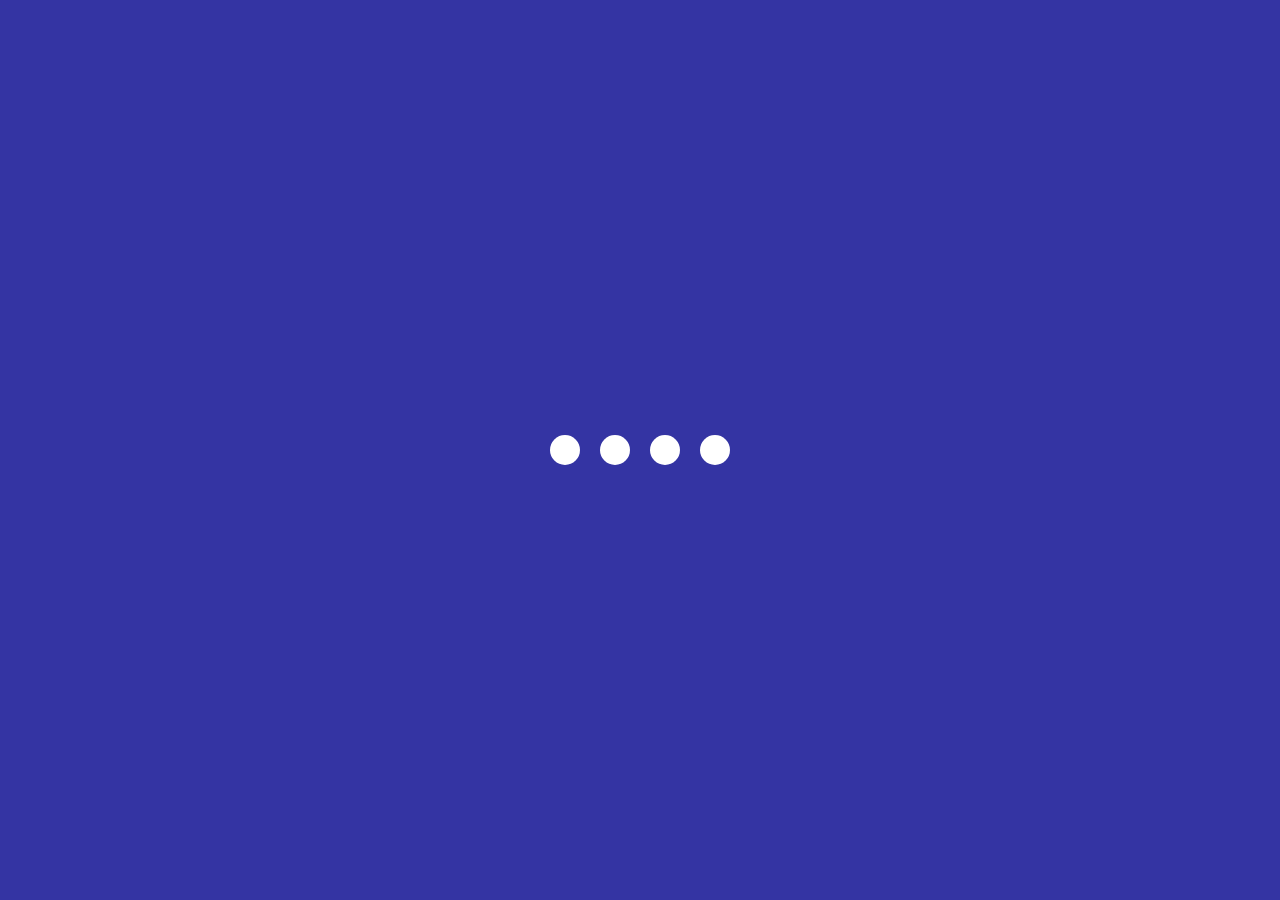
<file: 3. Creative Loading Animation/index.html>
<html lang="en">
  <head>
    <meta charset="UTF-8" />
    <meta http-equiv="X-UA-Compatible" content="IE=edge" />
    <meta name="viewport" content="width=device-width, initial-scale=1.0" />
    <title>Loading Animation</title>
    <link rel="stylesheet" href="style.css" />
  </head>
  <body>
    <section class="wrapper">
      <div class="loader">
        <div class="loading one"></div>
        <div class="loading two"></div>
        <div class="loading three"></div>
        <div class="loading four"></div>
      </div>
    </section>
  </body>
</html>
</file>
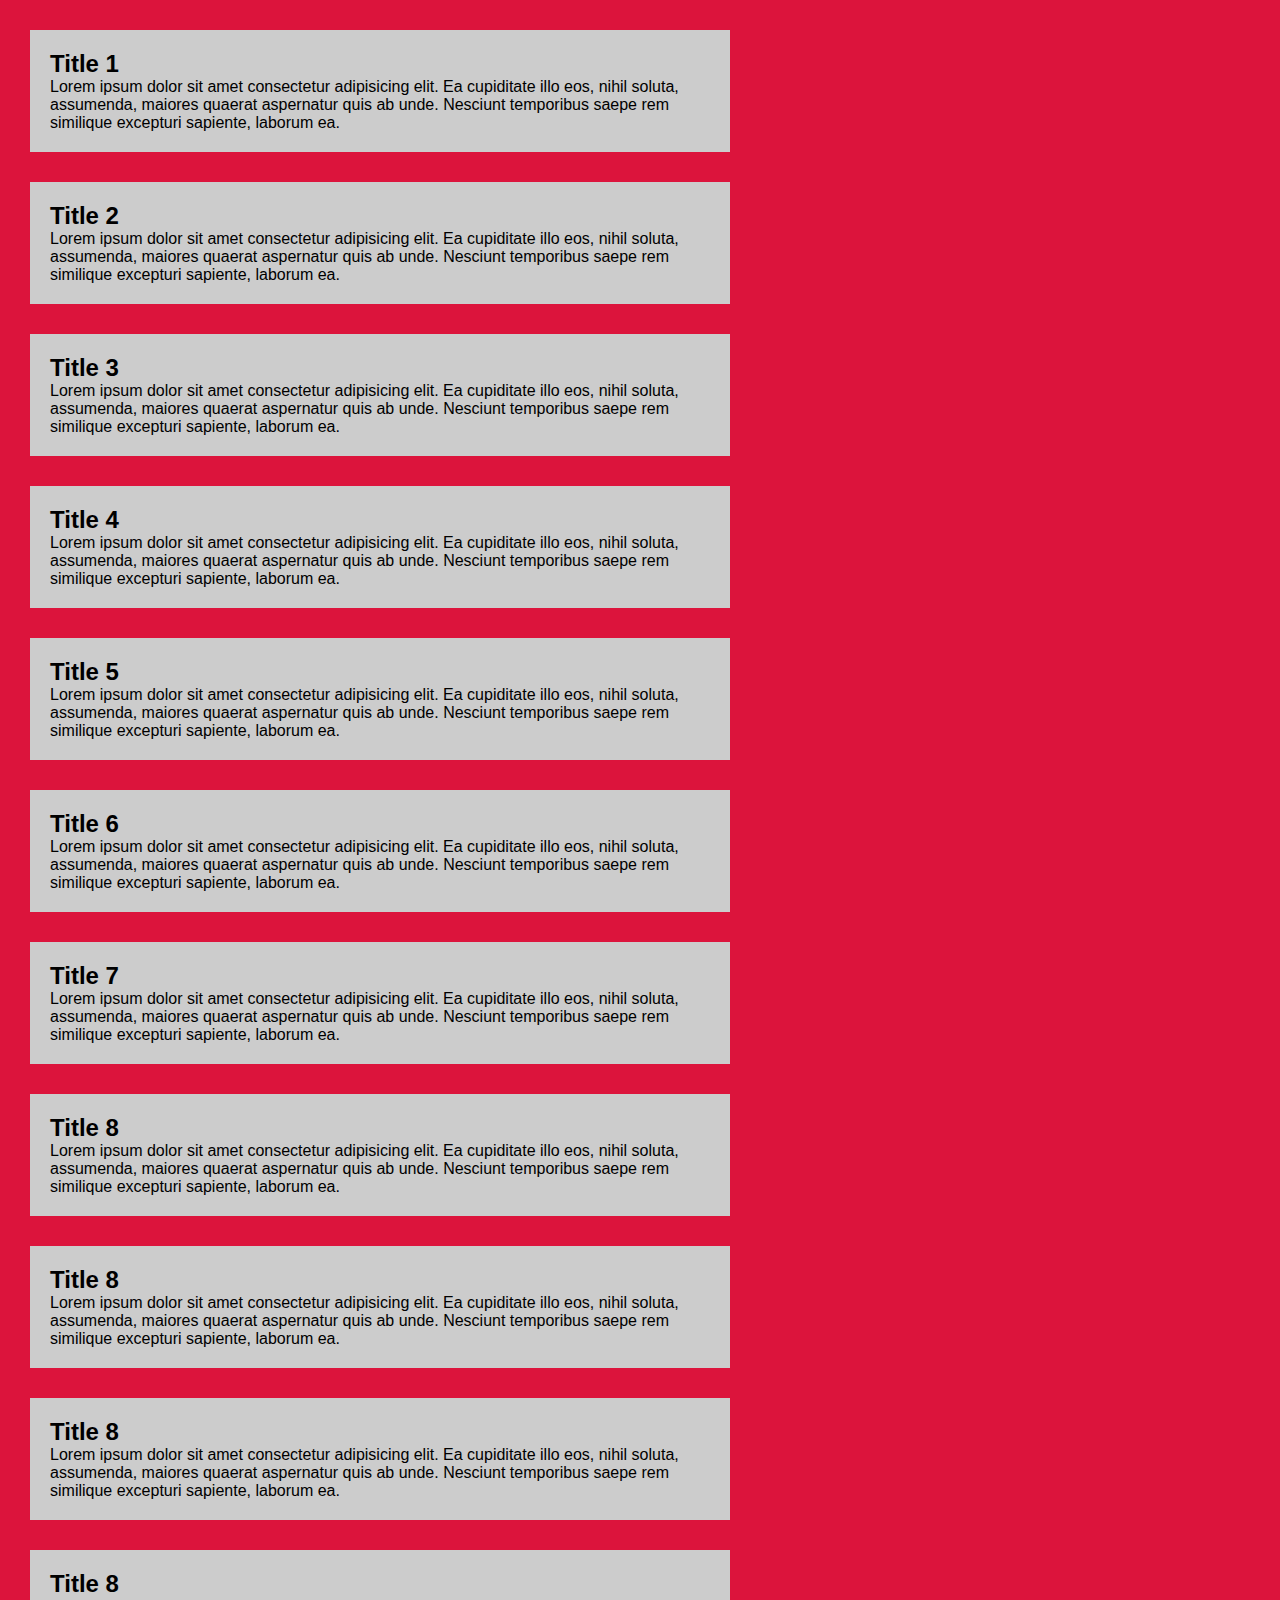
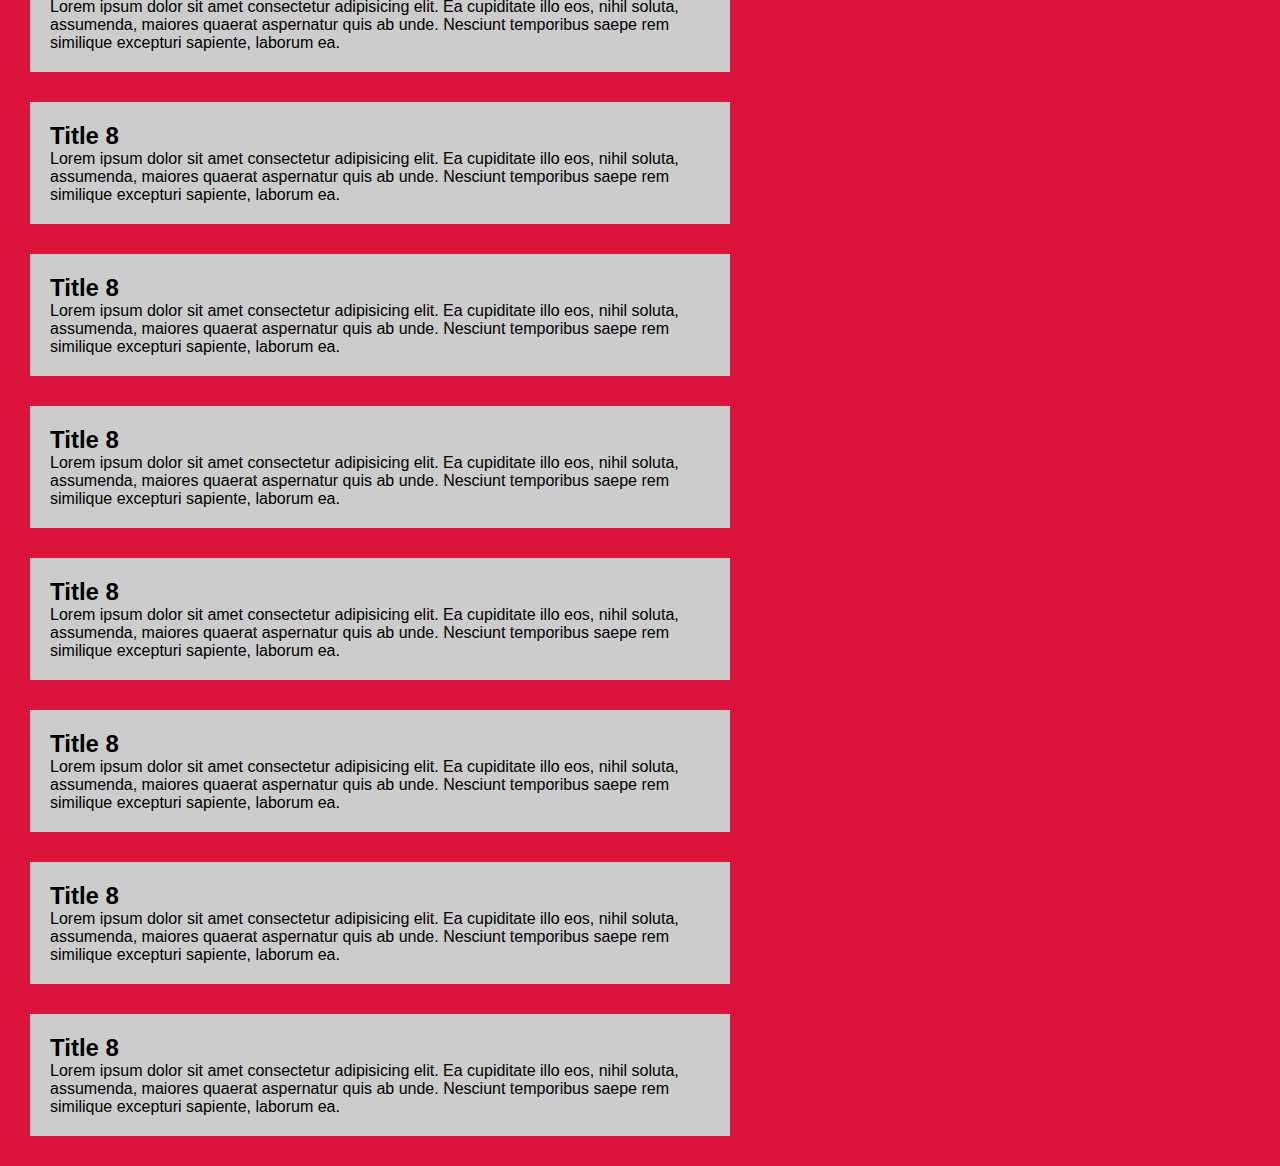
<file: 4. Custom Scrollbar/index.html>
<html lang="en">
  <head>
    <meta charset="UTF-8" />
    <meta http-equiv="X-UA-Compatible" content="IE=edge" />
    <meta name="viewport" content="width=device-width, initial-scale=1.0" />
    <title>Custom Scrollbar</title>
    <link rel="stylesheet" href="style.css" />
  </head>
  <body>
    <section>
      <div class="card">
        <h2 class="card-title">Title 1</h2>
        <p>
          Lorem ipsum dolor sit amet consectetur adipisicing elit. Ea cupiditate
          illo eos, nihil soluta, assumenda, maiores quaerat aspernatur quis ab
          unde. Nesciunt temporibus saepe rem similique excepturi sapiente,
          laborum ea.
        </p>
      </div>
      <div class="card">
        <h2 class="card-title">Title 2</h2>
        <p>
          Lorem ipsum dolor sit amet consectetur adipisicing elit. Ea cupiditate
          illo eos, nihil soluta, assumenda, maiores quaerat aspernatur quis ab
          unde. Nesciunt temporibus saepe rem similique excepturi sapiente,
          laborum ea.
        </p>
      </div>
      <div class="card">
        <h2 class="card-title">Title 3</h2>
        <p>
          Lorem ipsum dolor sit amet consectetur adipisicing elit. Ea cupiditate
          illo eos, nihil soluta, assumenda, maiores quaerat aspernatur quis ab
          unde. Nesciunt temporibus saepe rem similique excepturi sapiente,
          laborum ea.
        </p>
      </div>
      <div class="card">
        <h2 class="card-title">Title 4</h2>
        <p>
          Lorem ipsum dolor sit amet consectetur adipisicing elit. Ea cupiditate
          illo eos, nihil soluta, assumenda, maiores quaerat aspernatur quis ab
          unde. Nesciunt temporibus saepe rem similique excepturi sapiente,
          laborum ea.
        </p>
      </div>
      <div class="card">
        <h2 class="card-title">Title 5</h2>
        <p>
          Lorem ipsum dolor sit amet consectetur adipisicing elit. Ea cupiditate
          illo eos, nihil soluta, assumenda, maiores quaerat aspernatur quis ab
          unde. Nesciunt temporibus saepe rem similique excepturi sapiente,
          laborum ea.
        </p>
      </div>
      <div class="card">
        <h2 class="card-title">Title 6</h2>
        <p>
          Lorem ipsum dolor sit amet consectetur adipisicing elit. Ea cupiditate
          illo eos, nihil soluta, assumenda, maiores quaerat aspernatur quis ab
          unde. Nesciunt temporibus saepe rem similique excepturi sapiente,
          laborum ea.
        </p>
      </div>
      <div class="card">
        <h2 class="card-title">Title 7</h2>
        <p>
          Lorem ipsum dolor sit amet consectetur adipisicing elit. Ea cupiditate
          illo eos, nihil soluta, assumenda, maiores quaerat aspernatur quis ab
          unde. Nesciunt temporibus saepe rem similique excepturi sapiente,
          laborum ea.
        </p>
      </div>
      <div class="card">
        <h2 class="card-title">Title 8</h2>
        <p>
          Lorem ipsum dolor sit amet consectetur adipisicing elit. Ea cupiditate
          illo eos, nihil soluta, assumenda, maiores quaerat aspernatur quis ab
          unde. Nesciunt temporibus saepe rem similique excepturi sapiente,
          laborum ea.
        </p>
      </div>
      <div class="card">
        <h2 class="card-title">Title 8</h2>
        <p>
          Lorem ipsum dolor sit amet consectetur adipisicing elit. Ea cupiditate
          illo eos, nihil soluta, assumenda, maiores quaerat aspernatur quis ab
          unde. Nesciunt temporibus saepe rem similique excepturi sapiente,
          laborum ea.
        </p>
      </div>
      <div class="card">
        <h2 class="card-title">Title 8</h2>
        <p>
          Lorem ipsum dolor sit amet consectetur adipisicing elit. Ea cupiditate
          illo eos, nihil soluta, assumenda, maiores quaerat aspernatur quis ab
          unde. Nesciunt temporibus saepe rem similique excepturi sapiente,
          laborum ea.
        </p>
      </div>
      <div class="card">
        <h2 class="card-title">Title 8</h2>
        <p>
          Lorem ipsum dolor sit amet consectetur adipisicing elit. Ea cupiditate
          illo eos, nihil soluta, assumenda, maiores quaerat aspernatur quis ab
          unde. Nesciunt temporibus saepe rem similique excepturi sapiente,
          laborum ea.
        </p>
      </div>
      <div class="card">
        <h2 class="card-title">Title 8</h2>
        <p>
          Lorem ipsum dolor sit amet consectetur adipisicing elit. Ea cupiditate
          illo eos, nihil soluta, assumenda, maiores quaerat aspernatur quis ab
          unde. Nesciunt temporibus saepe rem similique excepturi sapiente,
          laborum ea.
        </p>
      </div>
      <div class="card">
        <h2 class="card-title">Title 8</h2>
        <p>
          Lorem ipsum dolor sit amet consectetur adipisicing elit. Ea cupiditate
          illo eos, nihil soluta, assumenda, maiores quaerat aspernatur quis ab
          unde. Nesciunt temporibus saepe rem similique excepturi sapiente,
          laborum ea.
        </p>
      </div>
      <div class="card">
        <h2 class="card-title">Title 8</h2>
        <p>
          Lorem ipsum dolor sit amet consectetur adipisicing elit. Ea cupiditate
          illo eos, nihil soluta, assumenda, maiores quaerat aspernatur quis ab
          unde. Nesciunt temporibus saepe rem similique excepturi sapiente,
          laborum ea.
        </p>
      </div>
      <div class="card">
        <h2 class="card-title">Title 8</h2>
        <p>
          Lorem ipsum dolor sit amet consectetur adipisicing elit. Ea cupiditate
          illo eos, nihil soluta, assumenda, maiores quaerat aspernatur quis ab
          unde. Nesciunt temporibus saepe rem similique excepturi sapiente,
          laborum ea.
        </p>
      </div>
      <div class="card">
        <h2 class="card-title">Title 8</h2>
        <p>
          Lorem ipsum dolor sit amet consectetur adipisicing elit. Ea cupiditate
          illo eos, nihil soluta, assumenda, maiores quaerat aspernatur quis ab
          unde. Nesciunt temporibus saepe rem similique excepturi sapiente,
          laborum ea.
        </p>
      </div>
      <div class="card">
        <h2 class="card-title">Title 8</h2>
        <p>
          Lorem ipsum dolor sit amet consectetur adipisicing elit. Ea cupiditate
          illo eos, nihil soluta, assumenda, maiores quaerat aspernatur quis ab
          unde. Nesciunt temporibus saepe rem similique excepturi sapiente,
          laborum ea.
        </p>
      </div>
      <div class="card">
        <h2 class="card-title">Title 8</h2>
        <p>
          Lorem ipsum dolor sit amet consectetur adipisicing elit. Ea cupiditate
          illo eos, nihil soluta, assumenda, maiores quaerat aspernatur quis ab
          unde. Nesciunt temporibus saepe rem similique excepturi sapiente,
          laborum ea.
        </p>
      </div>
    </section>
  </body>
</html>
</file>
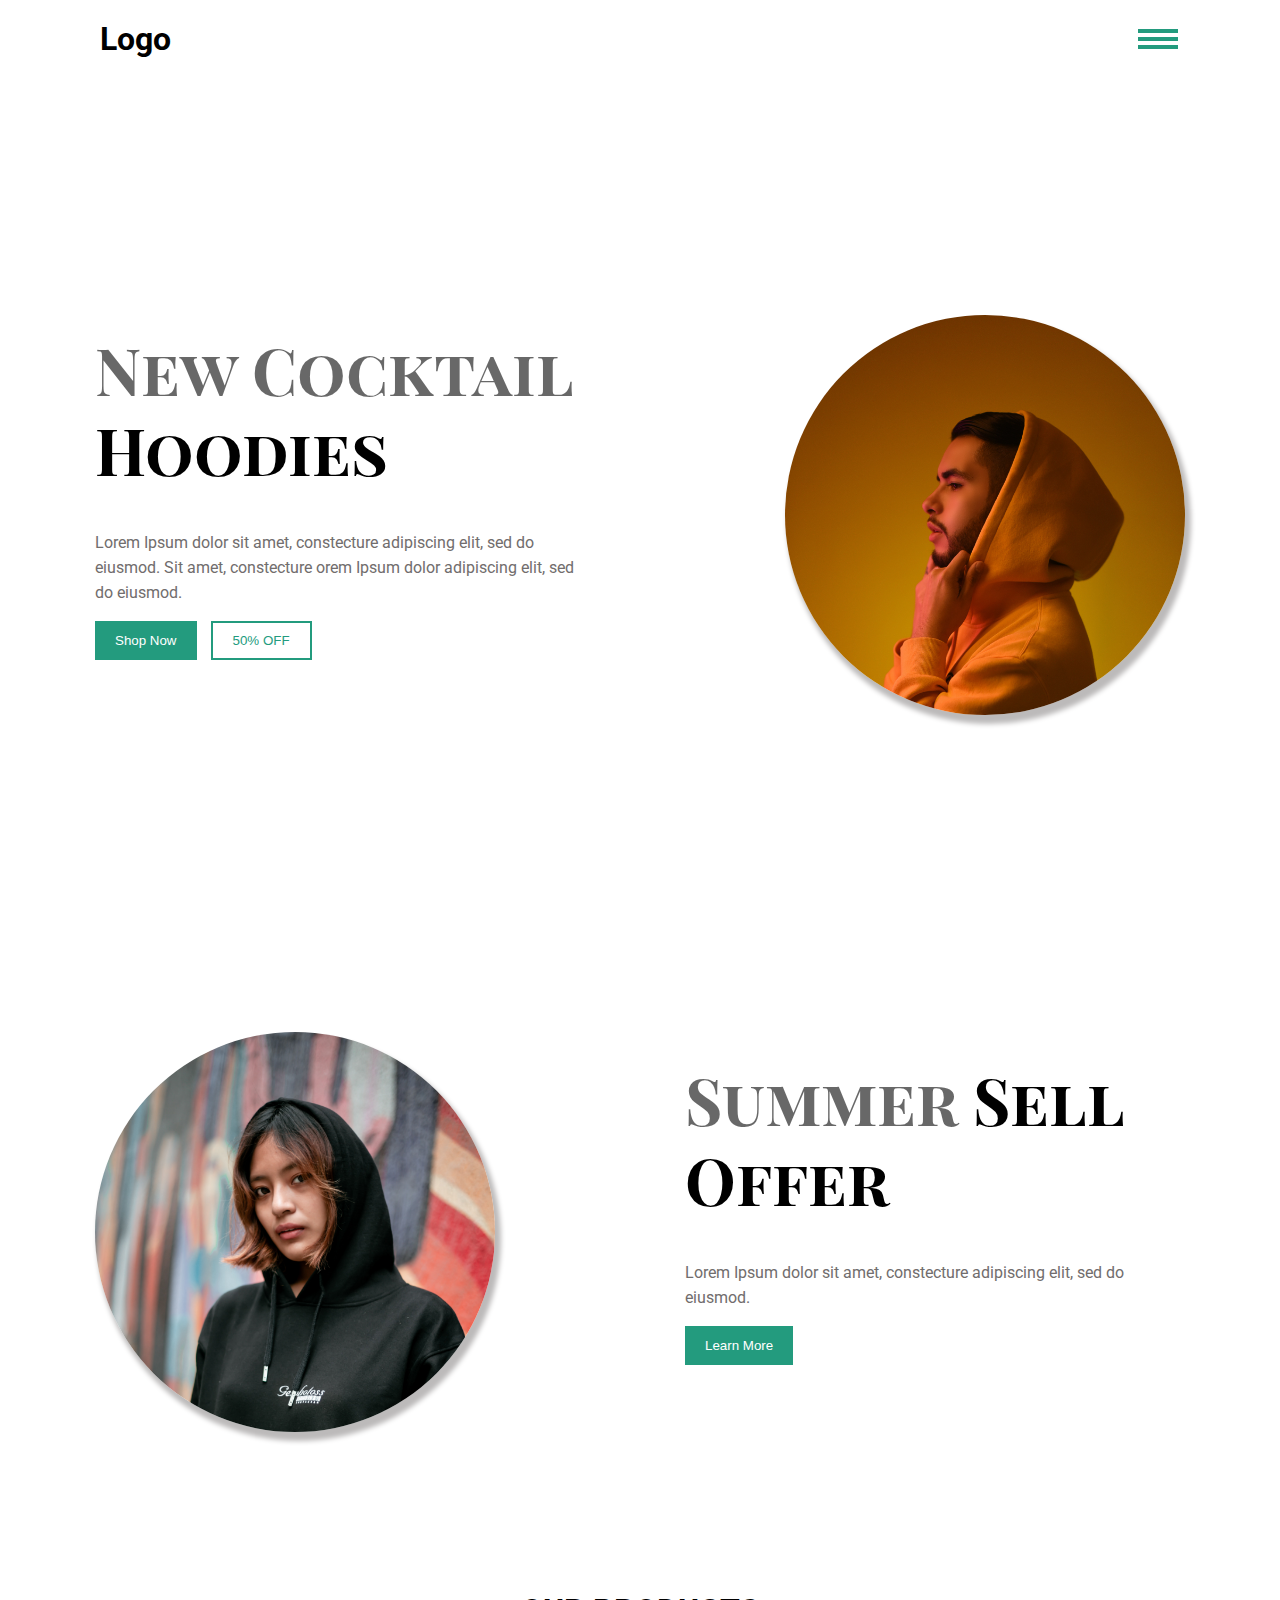
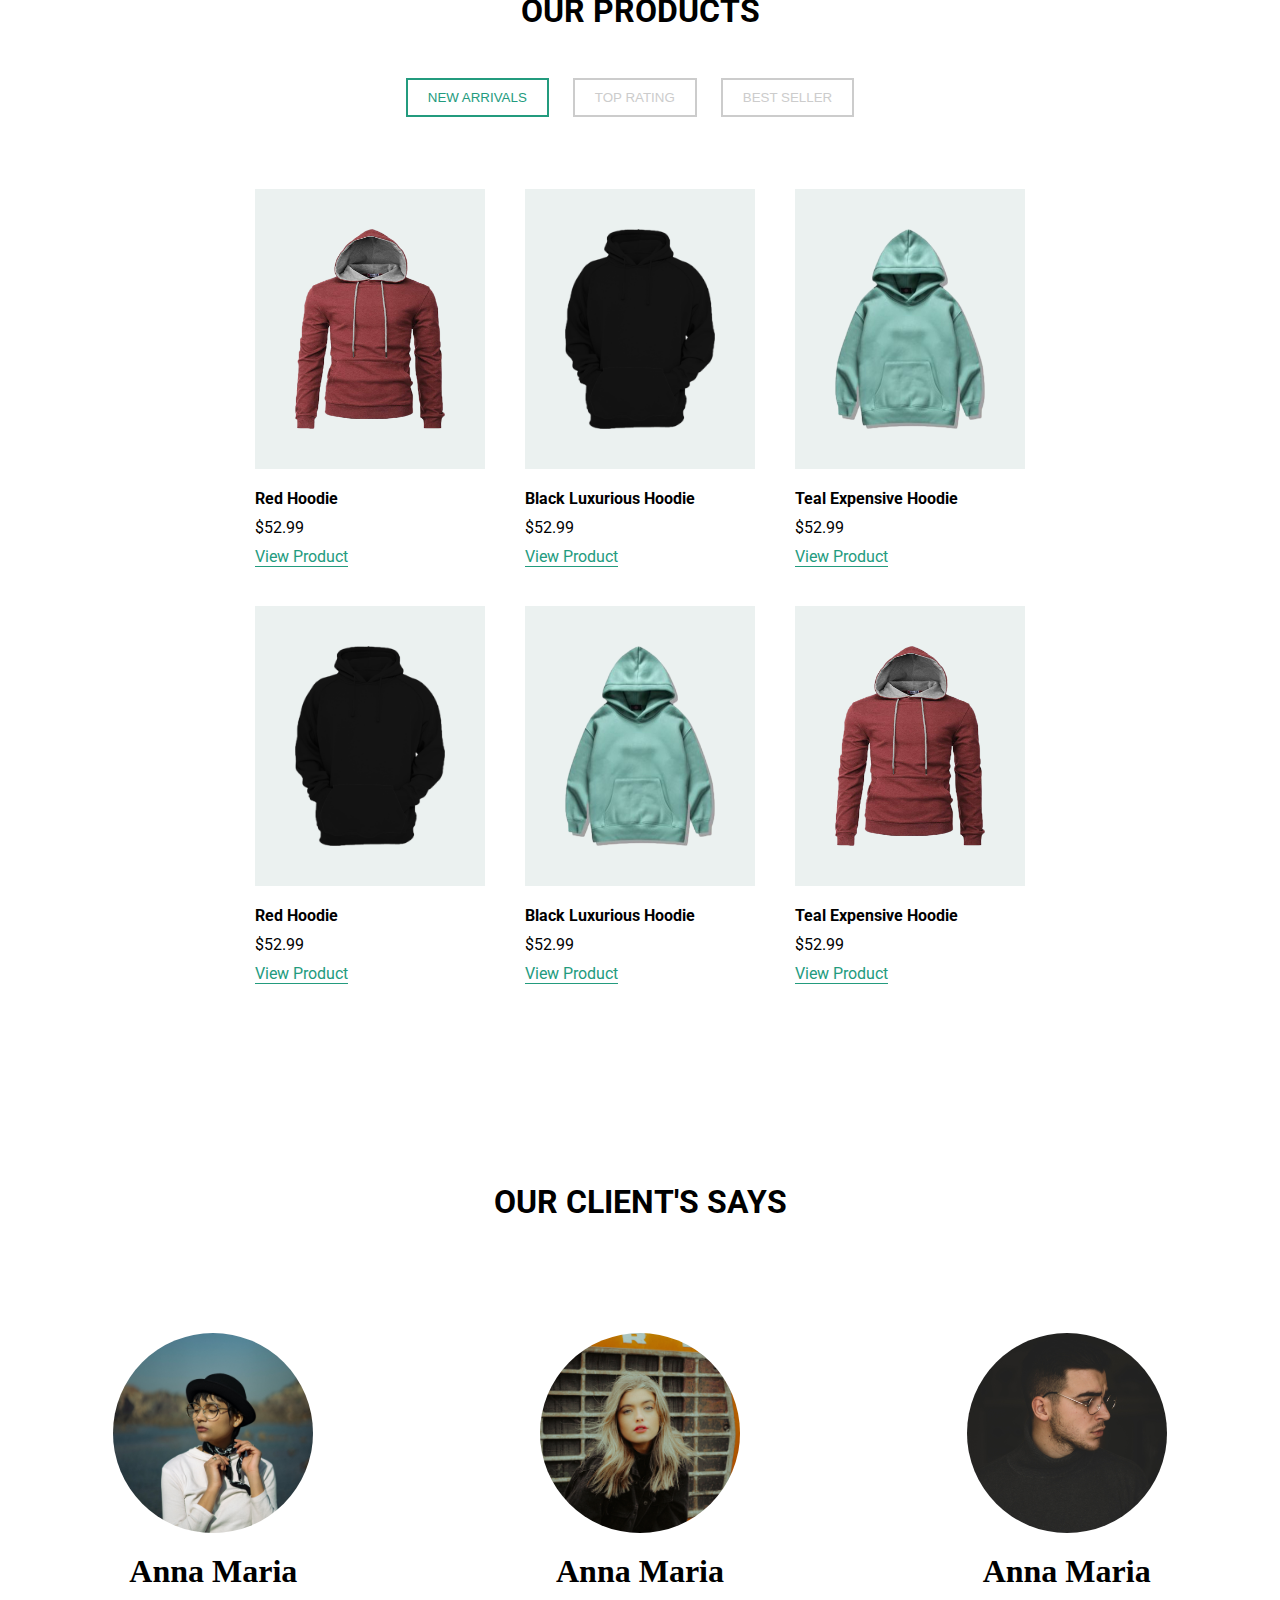
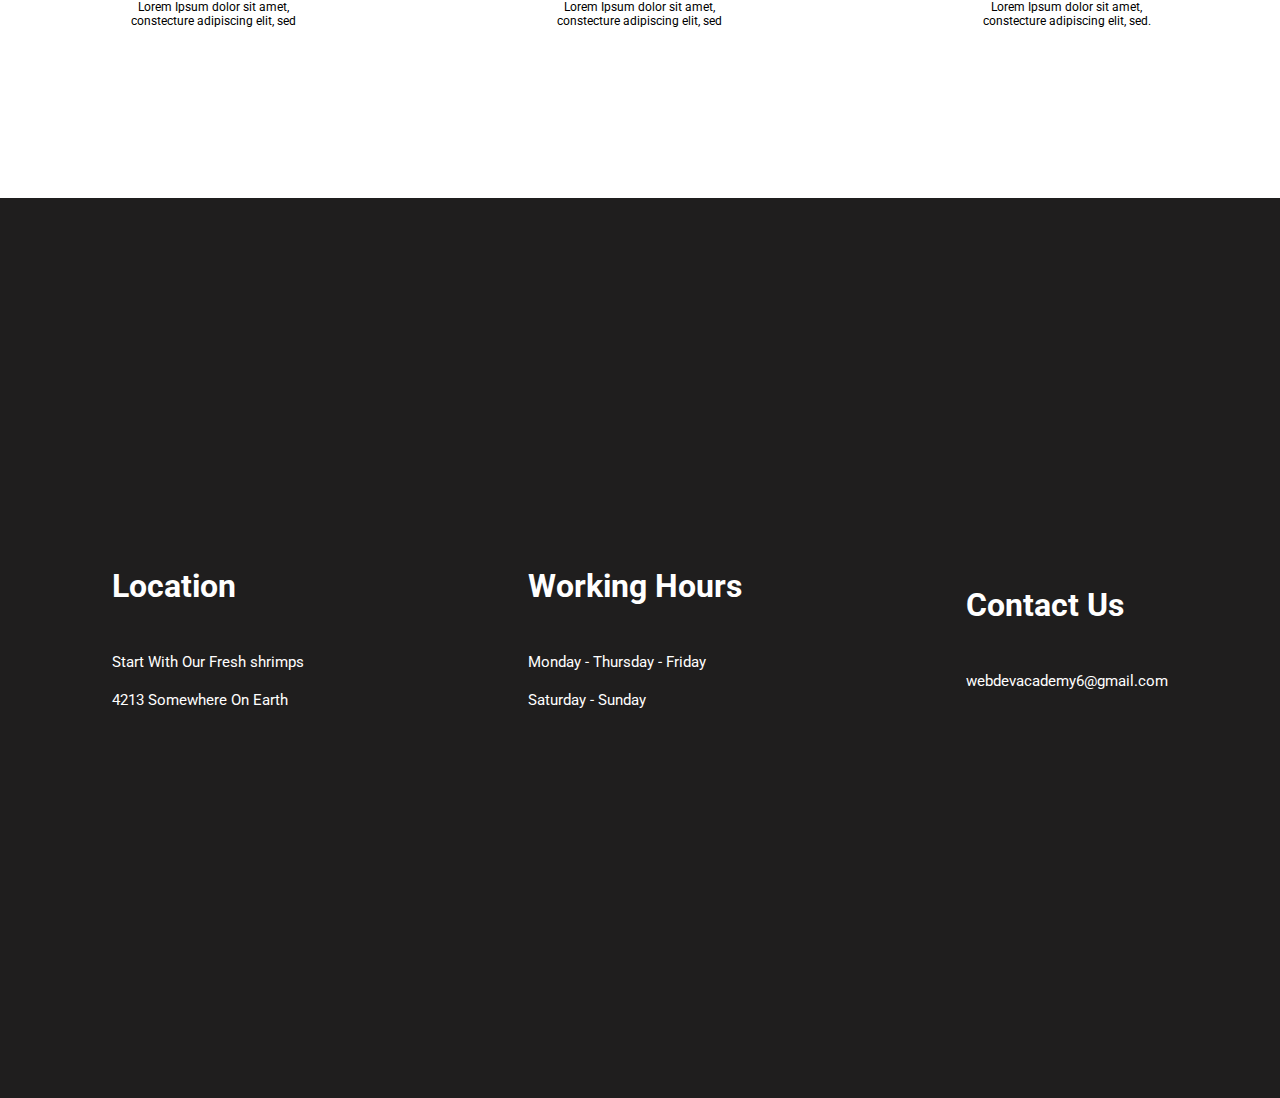
<file: 2.Landing page/3. Hoodie/index.html>
<html lang="en">
  <head>
    <meta charset="UTF-8" />
    <meta http-equiv="X-UA-Compatible" content="IE=edge" />
    <meta name="viewport" content="width=device-width, initial-scale=1.0" />
    <title>Hoodie</title>
    <link rel="stylesheet" href="style.css" />
  </head>
  <body>
    <nav>
      <div class="logo">
        <h1>Logo</h1>
      </div>
      <div class="burger">
        <span></span>
        <span></span>
        <span></span>
      </div>
    </nav>

    <header>
      <div class="header-content">
        <h1 class="main-headings">
          New Cocktail <br />
          <span>Hoodies</span>
        </h1>
        <p class="primary-headings">
          Lorem Ipsum dolor sit amet, constecture adipiscing elit, sed do
          eiusmod. Sit amet, constecture orem Ipsum dolor adipiscing elit, sed
          do eiusmod.
        </p>
        <div class="btns-container">
          <button class="btn-fill">Shop Now</button>
          <button class="btn-outline active">50% OFF</button>
        </div>
      </div>
      <div class="img-container">
        <div class="header-img"></div>
      </div>
    </header>

    <section class="section-one">
      <div class="img-container">
        <div class="section-one-img header-img"></div>
      </div>

      <div class="section-content">
        <h1 class="main-headings">
          Summer <span>Sell <br /> Offer</span> 
          
        </h1>
        <p class="primary-headings">
          Lorem Ipsum dolor sit amet, constecture adipiscing elit, sed do
          eiusmod.
        </p>
          <button class="btn-fill">Learn More</button>
        </div>
      </div>
    </section>


    <section class="products">
      <h1 class="products-heading">OUR PRODUCTS</h1>

      <section class="product-categories">
        <button class="btn-outline active">NEW ARRIVALS</button>
        <button class="btn-outline">TOP RATING</button>
        <button class="btn-outline">BEST SELLER</button>
      </section>

      <div class="product-items-container">
        <div class="item">
        <div class="item-layer">
          <img src="images/Product/1.png" >
        </div>
        <h4 class="item-name">Red Hoodie</h4>
        <p class="item-price">$52.99</p>
        <a href="#" class="view-product">View Product</a>
      </div>
        <div class="item">
        <div class="item-layer">
          <img src="images/Product/2.png" >
        </div>
        <h4 class="item-name">Black Luxurious Hoodie</h4>
        <p class="item-price">$52.99</p>
        <a href="#" class="view-product">View Product</a>
      </div>
        <div class="item">
        <div class="item-layer">
          <img src="images/Product/3.png" >
        </div>
        <h4 class="item-name">Teal Expensive Hoodie</h4>
        <p class="item-price">$52.99</p>
        <a href="#" class="view-product">View Product</a>
      </div>
        <div class="item">
        <div class="item-layer">
          <img src="images/Product/2.png" >
        </div>
        <h4 class="item-name">Red Hoodie</h4>
        <p class="item-price">$52.99</p>
        <a href="#" class="view-product">View Product</a>
      </div>
        <div class="item">
        <div class="item-layer">
          <img src="images/Product/3.png" >
        </div>
        <h4 class="item-name">Black Luxurious Hoodie</h4>
        <p class="item-price">$52.99</p>
        <a href="#" class="view-product">View Product</a>
        
      </div>
        <div class="item">
        <div class="item-layer">
          <img src="images/Product/1.png" >
        </div>
        <h4 class="item-name">Teal Expensive Hoodie</h4>
        <p class="item-price">$52.99</p>
        <a href="#" class="view-product">View Product</a>
      </div>
      </div>
    </section>


    <h1 class="customers-heading">OUR CLIENT'S SAYS</h1>
    <section class="customers-reviews">

      <div class="customer">
        <div class="customer-img">
          <div class="img img-one"></div>
        </div>
     
        <h1 class="customer-name">Anna Maria</h1>
    
        <p class="customer-description">Lorem Ipsum dolor sit amet, constecture adipiscing elit, sed</p>
      </div>

      <div class="customer">
        <div class="customer-img">
          <div class="img img-two"></div>
        </div>
        <h1 class="customer-name">Anna Maria</h1>

        <p class="customer-description">Lorem Ipsum dolor sit amet, constecture adipiscing elit, sed</p>
      </div>

      <div class="customer">
        <div class="customer-img">
          <div class="img img-three"></div>
        </div>
        <h1 class="customer-name">Anna Maria</h1>
        <p class="customer-description">Lorem Ipsum dolor sit amet, constecture adipiscing elit, sed.</p>
      </div>
    </section>


    <footer>
      <div class="container">
      <h1 class="footer-heading">Location</h1>
      <h2 class="footer-primary-heading">Start With Our Fresh shrimps</h2>
      <h2 class="footer-primary-heading">4213 Somewhere On Earth</h2>
    </div>
      <div class="container">
      <h1 class="footer-heading">Working Hours</h1>
      <h2 class="footer-primary-heading">Monday - Thursday - Friday</h2>
      <h2 class="footer-primary-heading">Saturday - Sunday</h2>
    </div>
      <div class="container">
      <h1 class="footer-heading">Contact Us</h1>
      <h2 class="footer-primary-heading">webdevacademy6@gmail.com</h2>
    </div>
    </footer>
  </body>
</html>
</file>
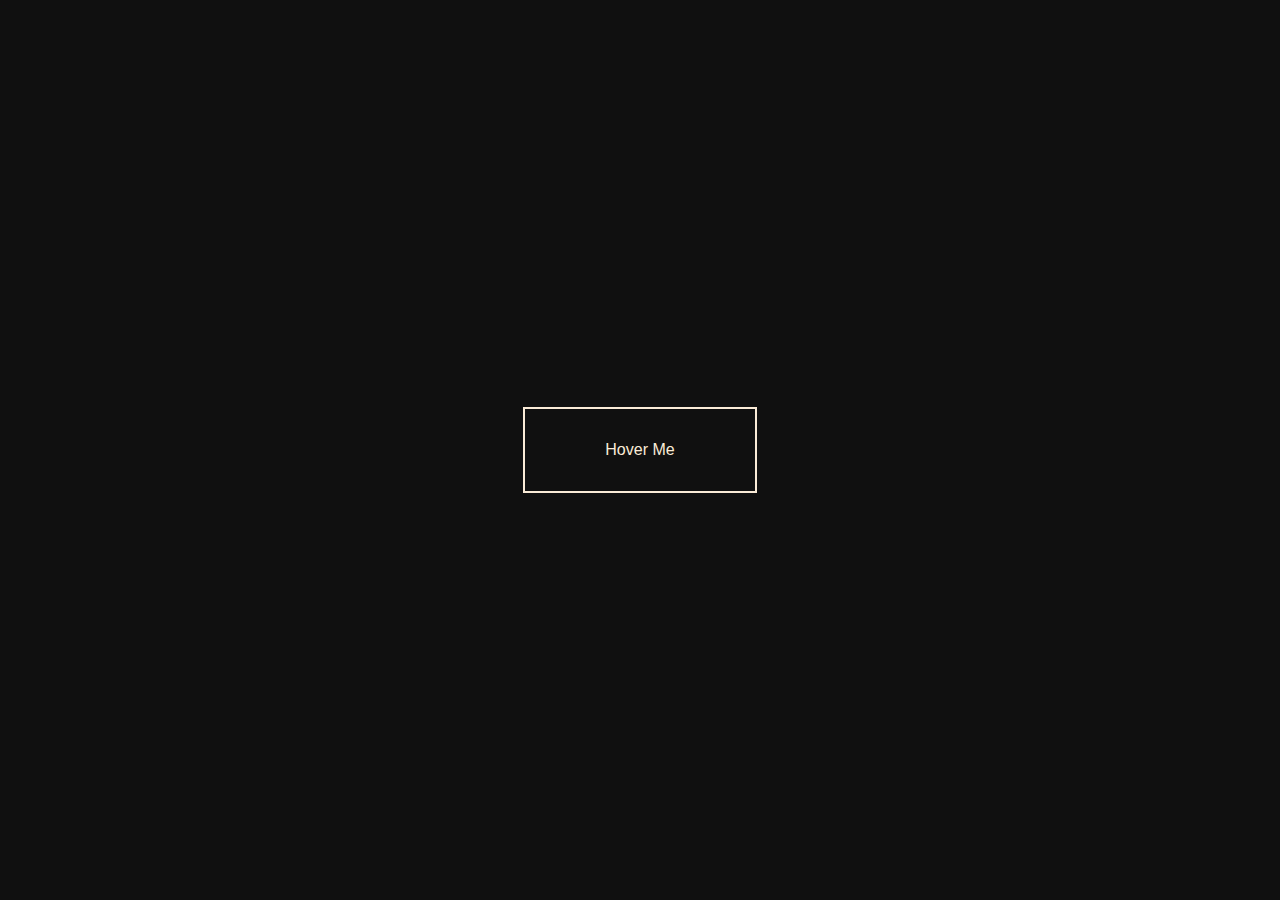
<file: 6. Top 5 Creative Buttons/btn1/index.html>
<html lang="en">
  <head>
    <meta charset="UTF-8" />
    <meta http-equiv="X-UA-Compatible" content="IE=edge" />
    <meta name="viewport" content="width=device-width, initial-scale=1.0" />
    <title>Btn 1</title>
    <link rel="stylesheet" href="style.css" />
  </head>
  <body>
    <section class="container">
      <a href="">Hover Me</a>
    </section>
  </body>
</html>
</file>
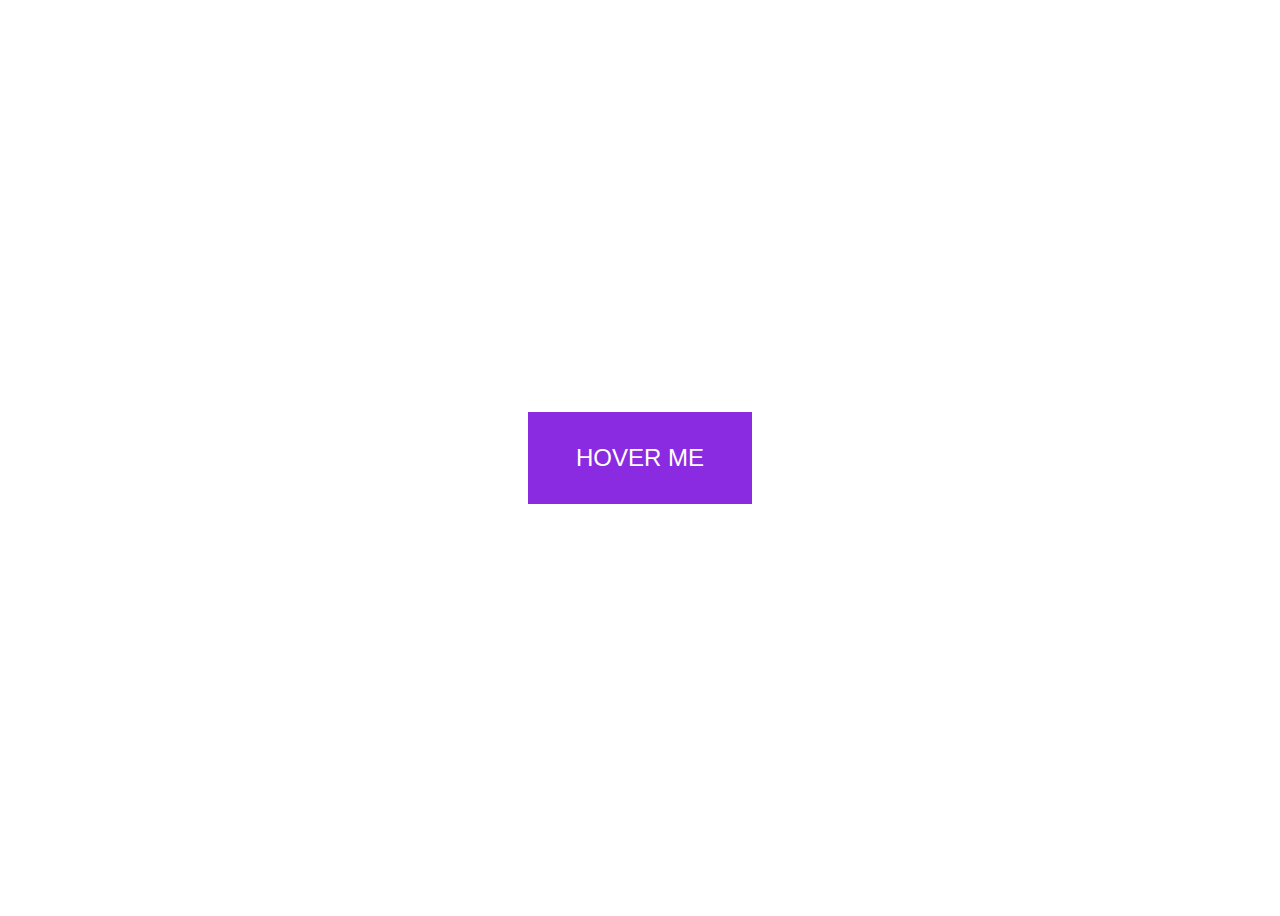
<file: 6. Top 5 Creative Buttons/btn2/index.html>
<html lang="en">
  <head>
    <meta charset="UTF-8" />
    <meta http-equiv="X-UA-Compatible" content="IE=edge" />
    <meta name="viewport" content="width=device-width, initial-scale=1.0" />
    <title>Btn 2</title>
    <link rel="stylesheet" href="style.css" />
  </head>
  <body>
    <a href="">Hover Me</a>
  </body>
</html>
</file>
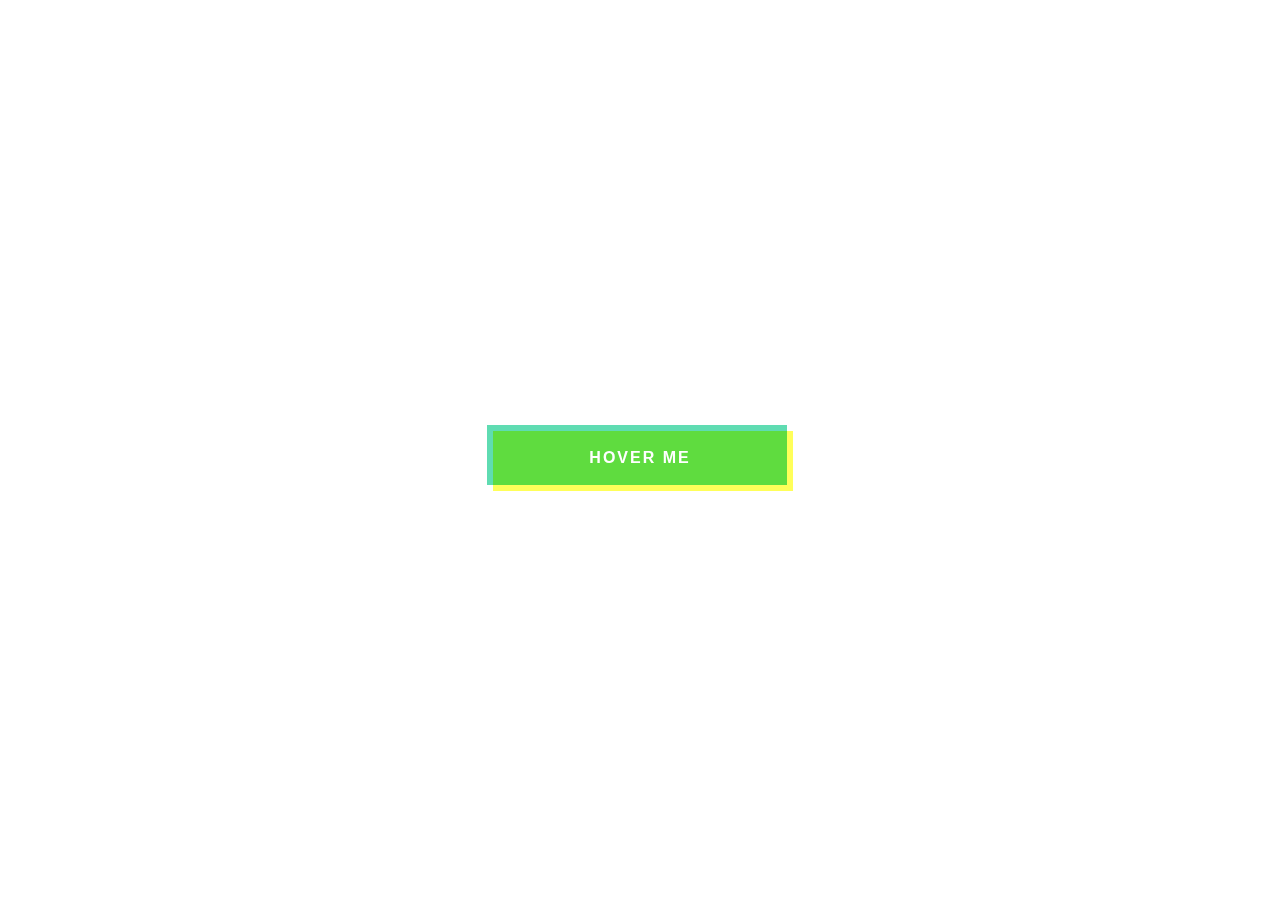
<file: 6. Top 5 Creative Buttons/btn3/index.html>
<html lang="en">
  <head>
    <meta charset="UTF-8" />
    <meta http-equiv="X-UA-Compatible" content="IE=edge" />
    <meta name="viewport" content="width=device-width, initial-scale=1.0" />
    <title>Btn 3</title>
    <link rel="stylesheet" href="style.css" />
  </head>
  <body>
    <a href="">Hover Me</a>
  </body>
</html>
</file>
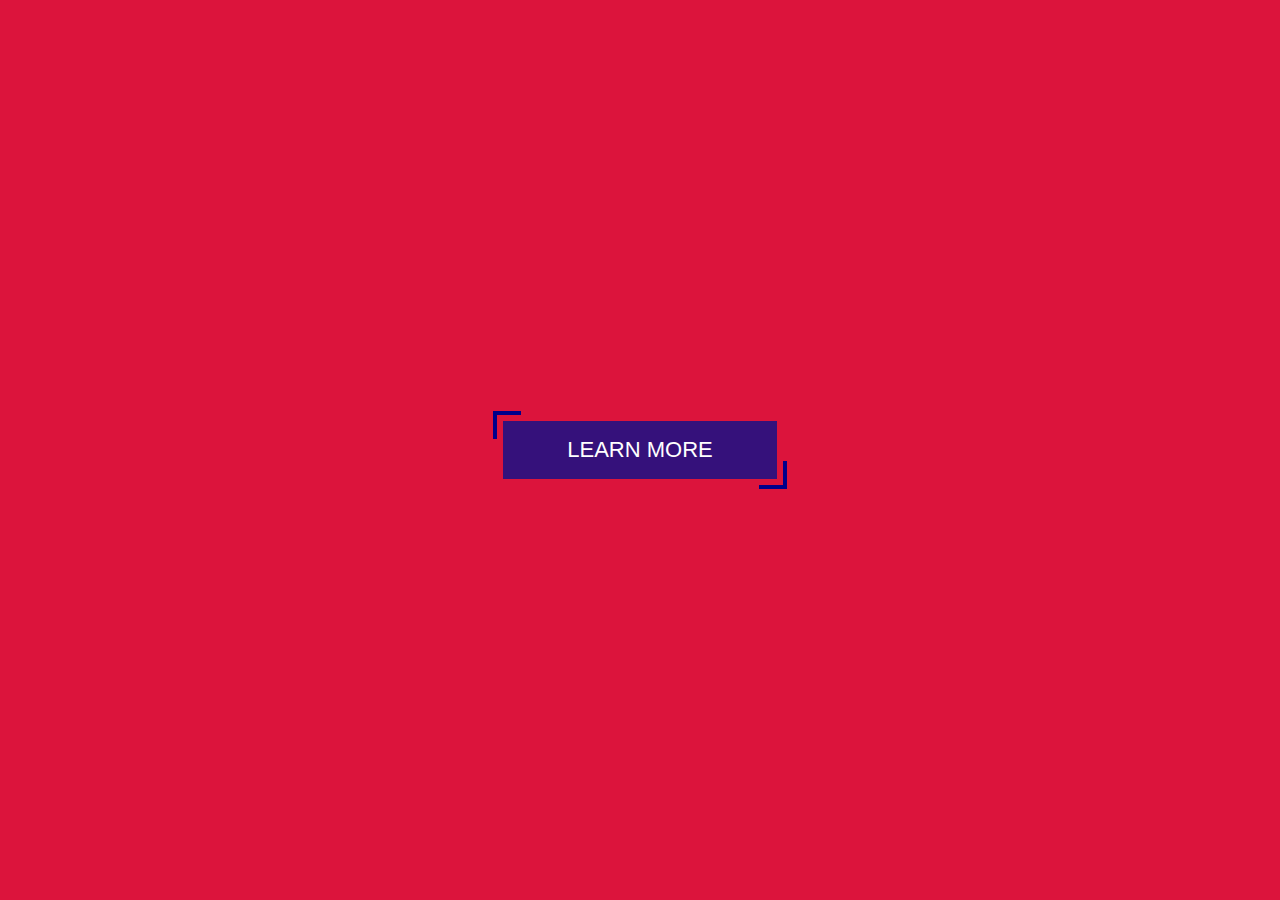
<file: 6. Top 5 Creative Buttons/btn4/index.html>
<html lang="en">
  <head>
    <meta charset="UTF-8" />
    <meta http-equiv="X-UA-Compatible" content="IE=edge" />
    <meta name="viewport" content="width=device-width, initial-scale=1.0" />
    <title>Btn 4</title>
    <link rel="stylesheet" href="style.css" />
  </head>
  <body>
    <section class="container">
      <button class="btn">Learn More</button>
    </section>
  </body>
</html>
</file>
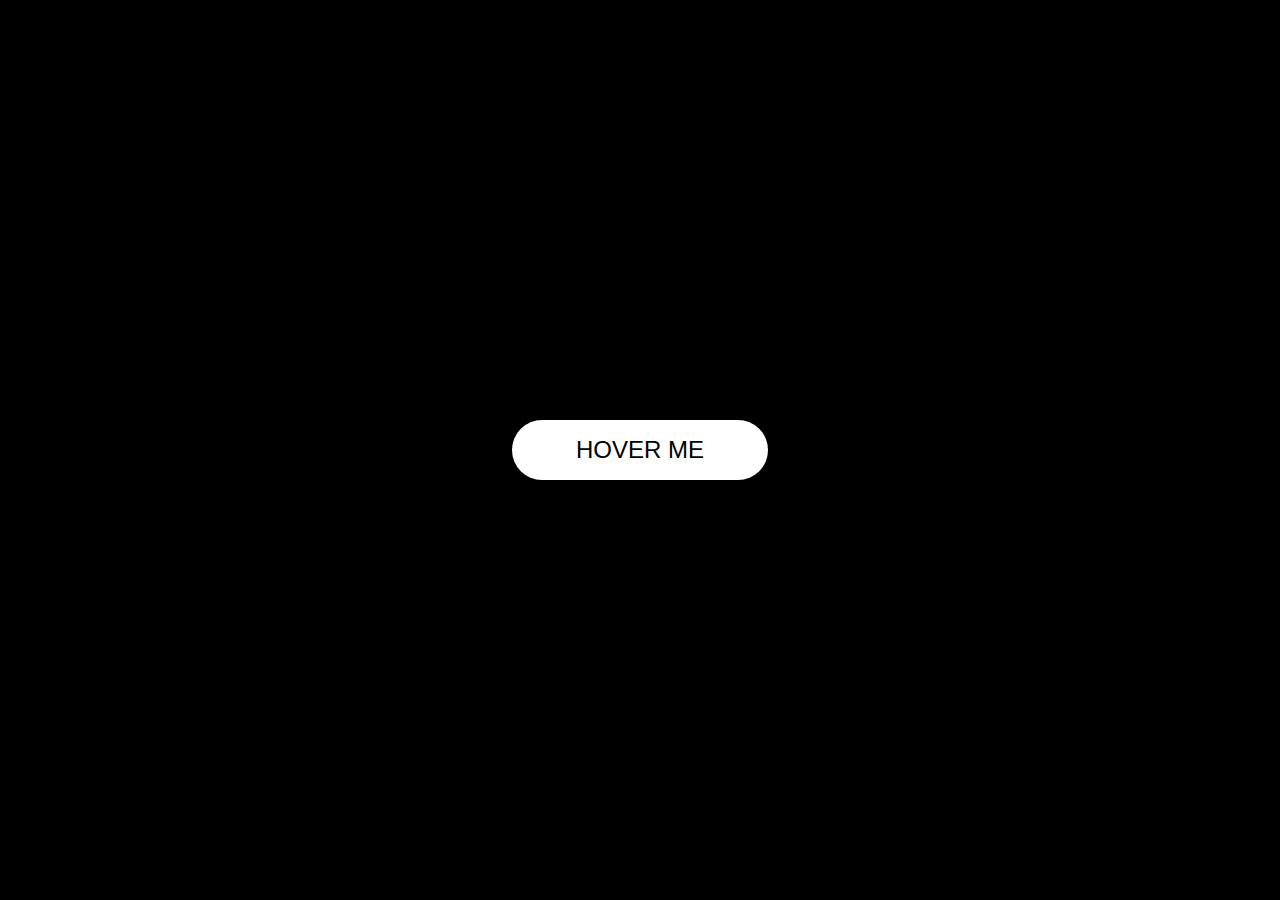
<file: 6. Top 5 Creative Buttons/btn5/index.html>
<html lang="en">
  <head>
    <meta charset="UTF-8" />
    <meta http-equiv="X-UA-Compatible" content="IE=edge" />
    <meta name="viewport" content="width=device-width, initial-scale=1.0" />
    <title>Btn 5</title>
    <link rel="stylesheet" href="style.css" />
  </head>
  <body>
    <section class="container">
      <a href="">Hover Me</a>
    </section>
  </body>
</html>
</file>
<file: 3. Creative Loading Animation/style.css>
*{
    margin: 0;
    padding: 0;
    box-sizing: border-box;
}

body{
    background: #00008bcb
}

.wrapper{
    display: flex;
    justify-content: center;    
    align-items: center;
    min-height: 100vh;
} 

.wrapper .loader{
    display: flex;
    justify-content: space-evenly;
    padding: 0 20px;
}

.loader .loading{
    background: #fff;
    width: 30px;
    height: 30px;
    border-radius: 50%;
    margin: 0 10px;
    animation: Load 0.8s ease infinite;
}

.loader .loading.one{
    animation-delay: 0s;
}
.loader .loading.two{
    animation-delay: 0.2s;
}
.loader .loading.three{
    animation-delay: 0.4s;
}
.loader .loading.four{
    animation-delay: 0.6s;
}
@keyframes Load {
    0%{
        width: 30px;
        height: 30px;
    }
    50%{
        width: 20px;
        height: 20px;
    }

}
</file>
<file: 4. Custom Scrollbar/style.css>
* {
margin: 0;
padding: 0;
box-sizing: border-box;
font-family: 'Poppins', sans-serif;
}

body{
    background: crimson;
}

.card{
    width:700px;
    background: #ccc;
    padding: 20px;
    margin: 30px;
}

::-webkit-scrollbar {
  background-color: transparent;
    width: 10px;
}
::-webkit-scrollbar-thumb {
  background: linear-gradient(to bottom,rgb(10, 10, 10),rgb(235, 244, 244));
  border-radius: 10px;
}
</file>
<file: 2.Landing page/3. Hoodie/style.css>
/* Playfair Display */
@import url("https://fonts.googleapis.com/css2?family=Playfair+Display+SC:wght@700&display=swap");

/* Roboto */
@import url("https://fonts.googleapis.com/css2?family=Roboto:wght@100;300&display=swap");

* {
  padding: 0;
  margin: 0;
  box-sizing: border-box;
}

:root {
  --main-color: #239b7e;
  --main-font: "Playfair Display SC", serif;
  --primary-font: "Roboto", sans-serif;
}

nav {
  display: flex;
  flex-wrap: wrap;
  justify-content: space-between;
  align-items: center;
  padding: 20px;
  font-family: var(--primary-font);
  font-weight: bold;
}

.logo {
  margin-left: 5rem;
}

.burger {
  display: flex;
  flex-direction: column;
  justify-content: center;
  align-items: center;
  cursor: pointer;
  margin-right: 5rem;
  /* ---  uncomment this code --- */
  /* border: 2px solid #000; */
}

.burger span {
  border: 2px solid var(--main-color);
  width: 40px;
  height: 1px;
  margin: 2px;
}

/* header */
header {
  display: flex;
  flex-wrap: wrap;
  justify-content: space-around;
  align-items: center;
  height: 90vh;
  margin-top: 2rem;
}

.main-headings {
  font-size: 4rem;
  font-family: var(--main-font);
  transform: translateY(-40px);
  color: #00000097;
  line-height: 5rem;
}

.main-headings span {
  color: #000;
}

.primary-headings {
  max-width: 500px;
  font-family: var(--primary-font);
  line-height: 25px;
  margin-bottom: 1rem;
  color: #716d6d;
}

.btn-fill {
  background: var(--main-color);
  color: #fff;
  border: none;
  padding: 12px 20px;
  margin-right: 10px;
  cursor: pointer;
  transition: all 0.5s ease-out;
}

.btn-fill:hover {
  background-color: #fff;
  border: 1px solid var(--main-color);
  color: var(--main-color);
}

.btn-outline.active {
  border: 2px solid var(--main-color);
  color: var(--main-color);
  background: transparent;
  padding: 10px 20px;
  cursor: pointer;
  transition: all 0.5s ease-out;
}

.btn-outline.active:hover {
  background: var(--main-color);
  color: #fff;
}

.btn-outline {
  border: 2px solid #ccc;
  color: #ccc;
  background: transparent;
  padding: 10px 20px;
  cursor: pointer;
  transition: all 0.5s ease-out;
}

.btn-outline:hover {
  border-color: var(--main-color);
  color: var(--main-color);
}

.img-container {
  border-radius: 50%;
  box-shadow: 4px 7px 5px 2px #bcbaba;
}

.header-img {
  border-radius: 100%;
  background: url(images/oswaldo-ibanez-1NPUmTaiMeg-unsplash.jpg);
  background-position: top;
  background-size: cover;
  width: 400px;
  height: 400px;
}

/* Section 1 */
.section-one {
  display: flex;
  flex-wrap: wrap;
  justify-content: space-around;
  align-items: center;
  margin-top: 7rem;
}

.img-container {
  border-radius: 50%;
  box-shadow: 4px 7px 5px 2px #bcbaba;
}

.section-one-img {
  background: url(images/gesphotoss-1i9K55ni5Dk-unsplash.jpg);
  background-position: top;
  background-size: cover;
}

.primary-headings {
  max-width: 500px;
  font-family: var(--primary-font);
  line-height: 25px;
  margin-bottom: 1rem;
  color: #716d6d;
}

/* Products */
.products {
  margin-top: 10rem;
  display: flex;
  flex-wrap: wrap;
  flex-direction: column;
  justify-content: center;
  align-items: center;
}

.products .products-heading {
  font-family: var(--primary-font);
  font-size: 2rem;
  margin-bottom: 3rem;
}

.products .product-categories button {
  margin-right: 20px;
  margin-bottom: 2rem;
}

.products .product-items-container {
  display: flex;
  flex-wrap: wrap;
  justify-content: center;
  align-items: center;
  margin: 20px;
  max-width: 60rem;
}

.products .product-items-container .item {
  margin: 20px;
}

.products .product-items-container .item-layer {
  background: #ebf1f0;
  padding: 40px;
  margin-right: 20px;
  margin: 0 auto;
  margin-bottom: 20px;
}

.products .product-items-container .item-layer img {
  width: 150px;
  height: 200px;
}

.products .product-items-container .item .item-name {
  font-family: var(--primary-font);
  margin-bottom: 10px;
}

.products .product-items-container .item .item-price {
  font-family: var(--primary-font);
  margin-bottom: 10px;
}

.products .product-items-container .item .view-product {
  font-family: var(--primary-font);
  margin-bottom: 10px;
  text-decoration: none;
  color: var(--main-color);
  border-bottom: 1px solid var(--main-color);
}

/* Customers */
.customers-reviews {
  margin-top: 7rem;
  display: flex;
  flex-wrap: wrap;
  justify-content: space-around;
  align-items: center;
}

.customer {
  text-align: center;
}

.customers-heading {
  font-family: var(--primary-font);
  font-size: 2rem;
  margin-bottom: 20px;
  text-align: center;
  margin-top: 10rem;
}

.customers-reviews .customer-description {
  font-size: 12px;
  margin-top: 20px;
  max-width: 200px;
  text-align: center;
  margin: 10px;
  font-family: var(--primary-font);
}

.customer .customer-img .img {
  width: 200px;
  height: 200px;
  border-radius: 100%;
  background-size: cover;
  background-position: center;
  margin: 0 auto;
  margin-bottom: 20px;
}

.customer-img .img-one {
  background: url(images/yogendra-singh-uWs_N5Dlyiw-unsplash.jpg);
}
.customer-img .img-two {
  background: url(images/joshua-rondeau-xazIYnxpS2Q-unsplash.jpg);
}
.customer-img .img-three {
  background: url(images/milan-popovic-kOnmHdLJTNI-unsplash.jpg);
}

footer {
  background: #1f1e1e;
  margin-top: 10rem;
  color: #fff;
  display: flex;
  flex-wrap: wrap;
  justify-content: space-around;
  align-items: center;
  height: 100vh;
  font-family: var(--primary-font);
}

footer .container .footer-heading {
  margin-bottom: 3rem;
}

footer .container .footer-primary-heading {
  font-weight: normal;
  font-size: 15px;
  margin-bottom: 20px;
}

/* You can make it responsive for your own screen if you wanna to, but for now this is good enough. */
@media only screen and (max-width: 900px) {
  header {
    height: 120vh;
    text-align: center;
  }

  .section-one {
    height: 120vh;
    text-align: center;
  }

  .header-img {
    width: 250px;
    height: 250px;
  }

  .main-headings {
    font-size: 3rem;
    margin-top: 2rem;
  }

  .primary-headings {
    width: 400px;
  }

  .customer .customer-img .img {
    width: 150px;
    height: 150px;
  }
}
</file>
<file: 6. Top 5 Creative Buttons/btn1/style.css>
* {
  padding: 0;
  margin: 0;
  box-sizing: border-box;
}

.container {
  display: flex;
  justify-content: center;
  align-items: center;
  height: 100vh;
  background: rgb(16, 16, 16);
  font-family: sans-serif;
}

a{
  text-decoration: none;
  color: antiquewhite;
  border: 2px solid antiquewhite;
  padding:2rem 5rem;
  position: relative;
  overflow: hidden;
  transition: all 1s;
}
a:before{
  content: "DOWNLOAD";
  font-weight: bold;
  color: #000;
  position: absolute;
  top: 0;
  left: 0;
  width: 100%;
  height: 100%;
  background: antiquewhite;
  transform: translateY(-100%);
  transition: all 1s;
  display: flex;
  justify-content: center;    
  align-items: center;
}

a:hover:before{
  transform: translateY(0);
}
</file>
<file: 6. Top 5 Creative Buttons/btn2/style.css>
body {
  height: 100vh;
  display: flex;
  justify-content: center;
  align-items: center;
  font-family: sans-serif;
}

a {
  padding: 2rem 3rem;
  text-transform: uppercase;
  background-color: blueviolet;
  color: #fff;
  font-size: 1.5rem;
  position: relative;
  text-decoration: none;
}

a::before {
  content: "button";
  position: absolute;
  top: 0;
  left: 0;
  width: 100%;
  height: 100%;
  background: crimson;
  /* center content */
  display: flex;
  justify-content: center;
  align-items: center;
  /*  provided rotation/animation */
  transform: rotateX(270deg);
  transform-origin: top;
  transition: all 0.5s;
}

a::after {
  content: "button";
  position: absolute;
  top: 0;
  left: 0;
  width: 100%;
  height: 100%;
  background: rgb(14, 231, 14);
  display: flex;
  justify-content: center;
  align-items: center;
  transform: rotateX(270deg);
  transform-origin: top;
  transition: all 0.5s;
  transition-delay: 0.25s;
}

a:hover:before,
a:hover:after {
  transform: rotateX(0);
}
</file>
<file: 6. Top 5 Creative Buttons/btn3/style.css>
body {
  height: 100vh;
  display: flex;
  justify-content: center;
  align-items: center;
  font-family: sans-serif;
}

a {
  width: 300px;
  height: 60px;
  text-decoration: none;
  text-transform: uppercase;
  background: transparent;
  text-align: center;
  line-height: 60px;
  font-weight: bold;
  letter-spacing: 2px;
  position: relative;
  transition: all 0.2s;
  color: #fff;
}

a:before {
  content: "";
  position: absolute;
  top: -3px;
  left: -3px;
  width: 100%;
  height: 100%;
  background: #06c988a4;
  z-index: -1;
  mix-blend-mode: multiply;
  transition: all 0.2s;
  transform-origin: top;
}

a:after {
  content: "";
  position: absolute;
  top: 3px;
  left: 3px;
  width: 100%;
  height: 100%;
  background: #ffff00a6;
  z-index: -1;
  mix-blend-mode: multiply;
  transition: all 0.2s;
  transform-origin: bottom;
}

a:hover:before {
  top: -6px;
  left: 0;
  transform: perspective(1000px) rotateX(75deg);
}

a:hover:after {
  top: 6px;
  left: 0;
  transform: perspective(1000px) rotateX(-75deg);
}

a:hover {
  color: #000;
}
</file>
<file: 6. Top 5 Creative Buttons/btn4/style.css>
* {
  padding: 0;
  margin: 0;
  box-sizing: border-box;
}

.container {
  height: 100vh;
  display: flex;
  justify-content: center;
  align-items: center;
  font-family: sans-serif;
  background: crimson;
}

.btn {
  border: none;
  padding: 1rem 4rem;
  background: rgba(17, 17, 137, 0.824);
  color: #fff;
  font-size: 22px;
  text-transform: uppercase;
  position: relative;
  cursor: pointer;
}

.btn:before {
  content: "";
  position: absolute;
  width: 24px;
  height: 24px;
  top: -10px;
  left: -10px;
  /* background: teal; */
  border-top: 4px solid darkblue;
  border-left: 4px solid darkblue;
  transition: all 0.25s;
}

.btn:hover:before,
.btn:hover:after {
  height: 100%;
  width: 100%;
}

.btn:after {
  content: "";
  position: absolute;
  width: 24px;
  height: 24px;
  bottom: -10px;
  right: -10px;
  border-bottom: 4px solid darkblue;
  border-right: 4px solid darkblue;
  transition: all 0.25s;
}
</file>
<file: 6. Top 5 Creative Buttons/btn5/style.css>
* {
  padding: 0;
  margin: 0;
  box-sizing: border-box;
}

.container {
  height: 100vh;
  display: flex;
  justify-content: center;
  align-items: center;
  font-family: sans-serif;
  background: #000;
}

a {
  position: absolute;
  text-decoration: none;
  text-transform: uppercase;
  padding: 1rem 4rem;
  background: #fff;
  color: #000;
  border-radius: 100px;
  font-size: 1.5rem;
  transition: all 0.2s;
}

a:before {
  content: "";
  position: absolute;
  top: 0;
  left: 0;
  width: 100%;
  height: 100%;
  background: #fff;
  border-radius: 100px;
  transition: all 1s;
  z-index: -1;
}

a:hover:before {
  transform: scaleX(1.4) scaleY(1.6);
  opacity: 0;
}

a:hover {
  transform: translateY(-3px);
  box-shadow: 0 10px 20px rgba(0, 0, 0, 0.2);
}

a:active {
  transform: translateY(-1px);
  box-shadow: 0 5px 10px rgba(0, 0, 0, 0.2);
}
</file>
